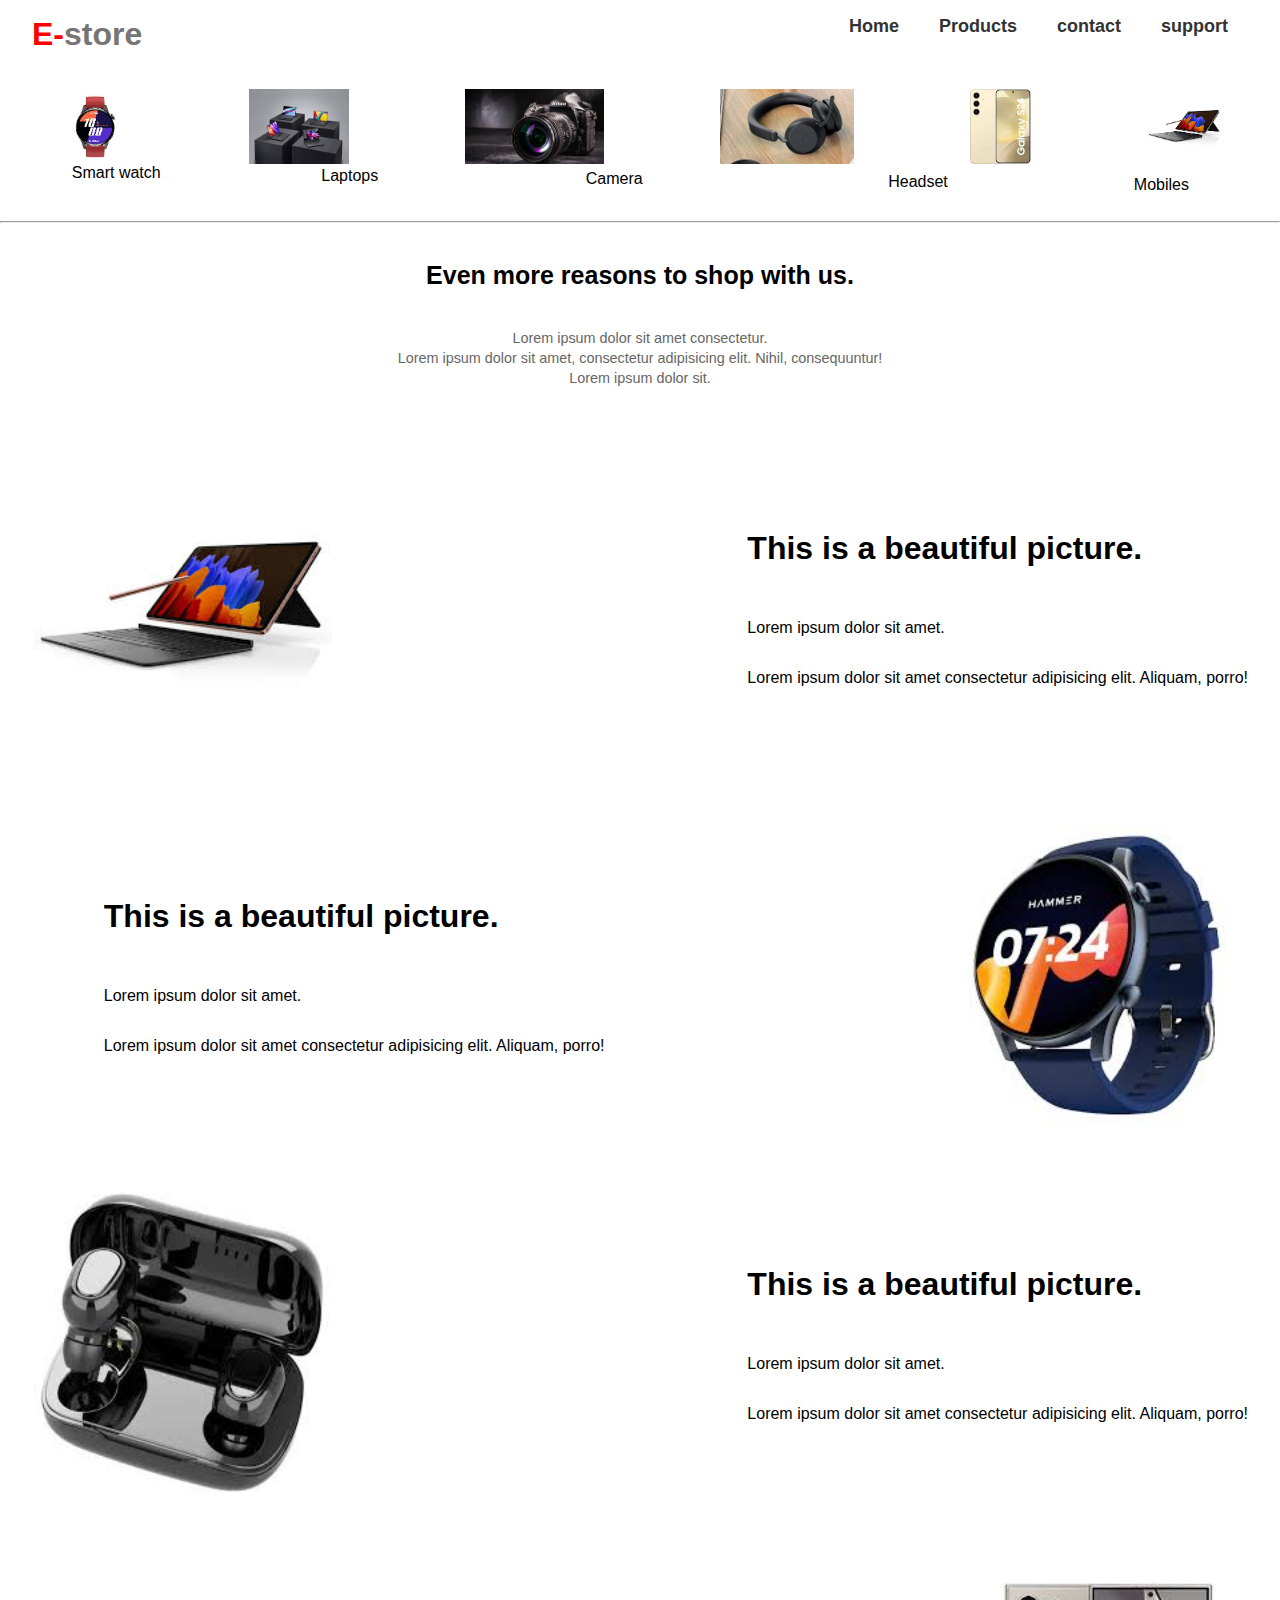
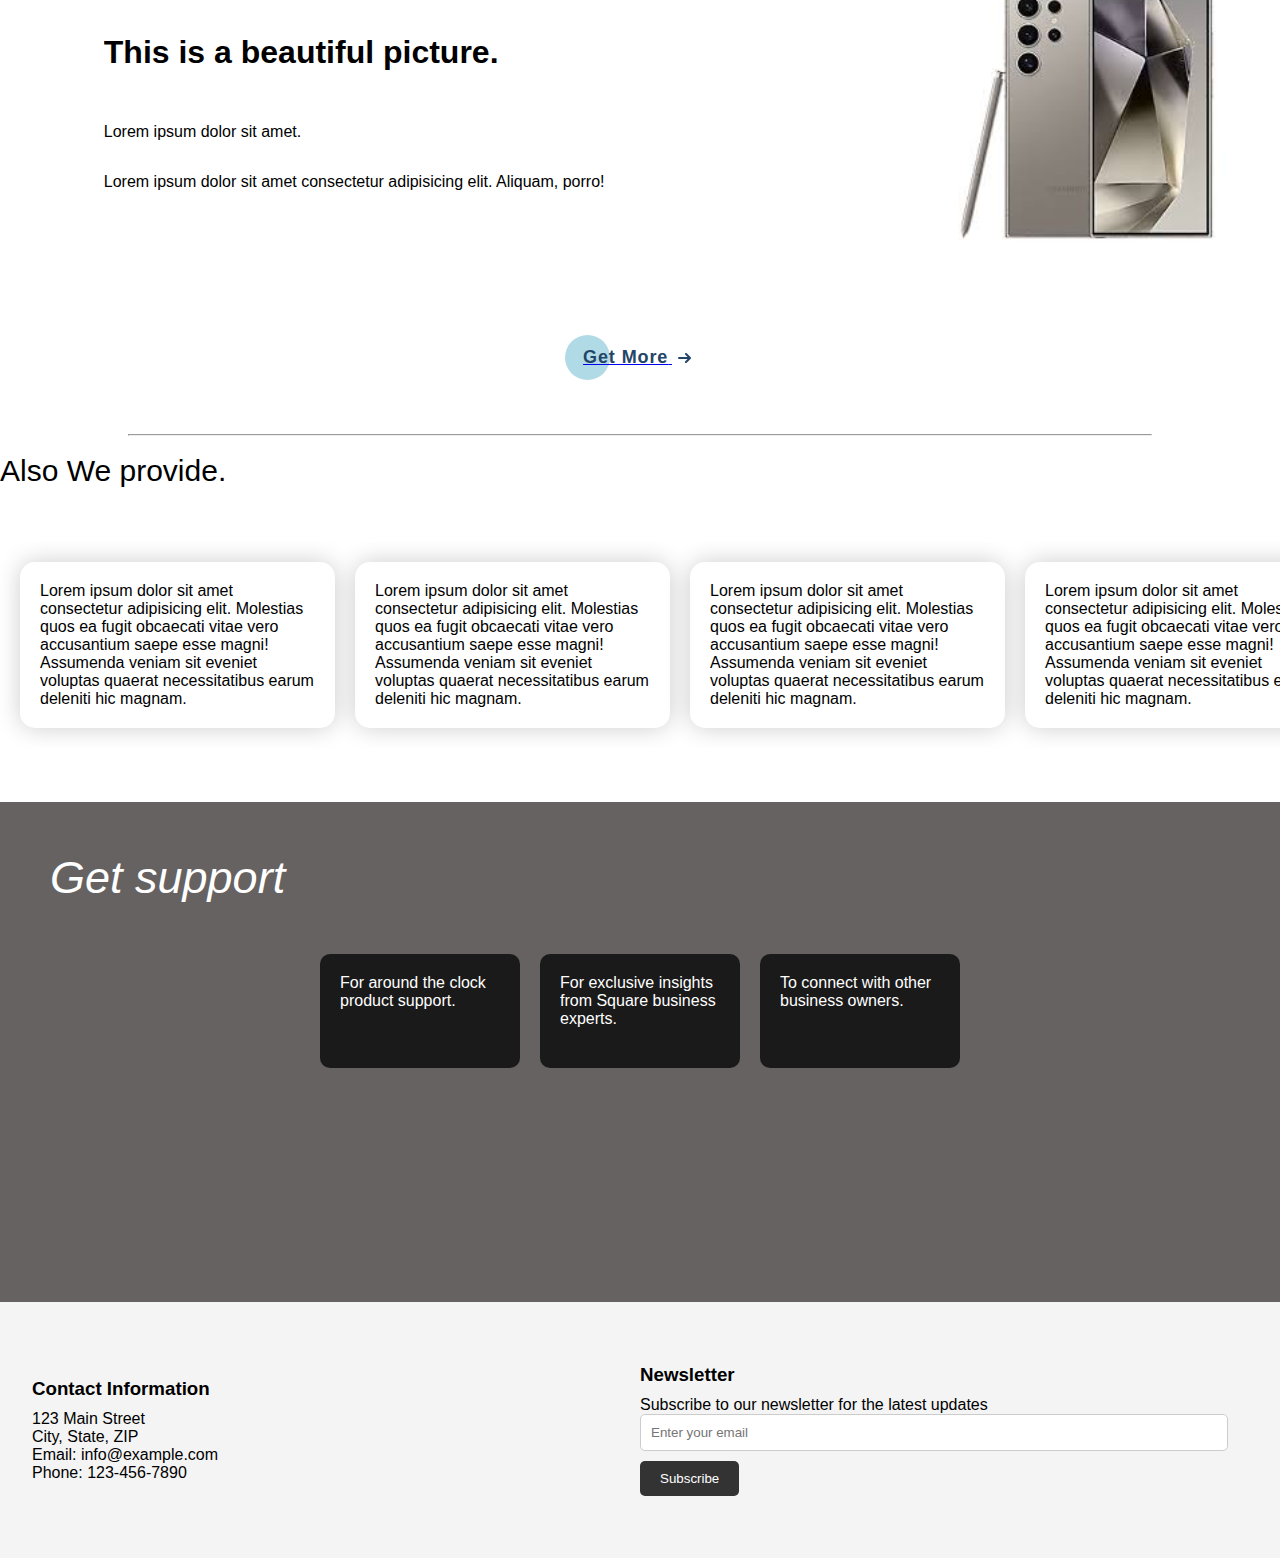
<file: index.html>
<!DOCTYPE html>
<html lang="en">
<head>
    <meta charset="UTF-8">
    <meta name="viewport" content="width=device-width, initial-scale=1.0">
    <title>E-Store</title>
    <link rel="stylesheet" href="./index.css">
    <style>
      body {
          font-family: Arial, sans-serif;
          overflow: hidden;
      }
      .container {
          width: 100%;
          display: flex;
          overflow: hidden;
          position: relative;
      }
      .scroll-container {
          display: flex;
          overflow-x: hidden;
          scroll-behavior: smooth;
          width: calc(100% - 40px);
      }
      .item {
          flex: 0 0 auto;
          width: 200px;
          height: 200px;
          background-color: #555;
          color: #fff;
          margin: 10px;
          border-radius: 10px;
          padding: 20px;
          box-sizing: border-box;
      }
      .scroll-button {
          position: absolute;
          top: 50%;
          transform: translateY(-50%);
          background-color: #555;
          color: #fff;
          border: none;
          padding: 10px;
          cursor: pointer;
          z-index: 1;
      }
      .scroll-left {
          left: 0;
      }
      .scroll-right {
          right: 0;
      }
  </style>
</head>
<body>
  <div class="head">
    <h1 class="logo"><span>E-</span>store</h1>
      
    <div>
        <ul class="main">
         <li><a href="">Home</a></li>
         <li><a href="./products.html">Products</a></li>
         <li><a href="./New folder/contact/contact-form6.html">contact</a></li>
         <li><a href="./index.html">support</a></li>
        </ul>
    </div>
  </div>


 <div class="image-container">
    
    <img src="./images/img/watch5.jpeg" alt="Image 1" >
    <img src="./images/img/asus6.jpeg" alt="Image 2">
    <img src="./images/img/camera3.jpeg" alt="Image 3">
    <img src="./images/img/earphones9.jpeg" alt="Image 4">
    <img src="./images/img/samsung s24 ultra.jpeg" alt="Image 5">
    <img src="./images/img/tab6.jpeg" alt="Image 6">
  </div>
  <div class="text">
    <p>Smart watch</p>
  </div>
  <div class="text1">     
    <p>Laptops</p>
  </div>
  <div class="text2">     
    <p>Camera</p>
  </div>
  <div class="text3">     
    <p>Headset</p>
  </div>
  <div class="text4">     
    <p>Mobiles</p>
  </div>
  <div class="text5">     
    <p>Tabs</p>
  </div> 
<br><br><hr><br>
<h2>Even more reasons to shop with us.</h2><br>
<p class="lorem">Lorem ipsum dolor sit amet consectetur.</p>
<p class="lorem">Lorem ipsum dolor sit amet, consectetur adipisicing elit. Nihil, consequuntur!</p>
<p class="lorem">Lorem ipsum dolor sit.</p>
<br><br>
<div class="contmai">
<div class="container">
  <div class="image">
    <img src="./images/img/tab6.jpeg">
  </div>
  <div class="text">
    <h1>This is a beautiful picture.</h1>
    <p>Lorem ipsum dolor sit amet.</p>
    <p>Lorem ipsum dolor sit amet consectetur adipisicing elit. Aliquam, porro!</p>
  </div>
</div>
</div>




<div class="container">
  <div class="text">
    <h1>This is a beautiful picture.</h1>
    <p>Lorem ipsum dolor sit amet.</p>
    <p>Lorem ipsum dolor sit amet consectetur adipisicing elit. Aliquam, porro!</p>
  </div>
  <div class="image-right">
    <img src="./images/img/watch4.jpeg">
  </div>
</div>




<div class="container">
  <div class="image">
    <img src="./images/img/earphones8.jpeg">
  </div>
  <div class="text">
    <h1>This is a beautiful picture.</h1>
    <p>Lorem ipsum dolor sit amet.</p>
    <p>Lorem ipsum dolor sit amet consectetur adipisicing elit. Aliquam, porro!</p>
  </div>
</div>



<div class="container">
  <div class="text">
    <h1>This is a beautiful picture.</h1>
    <p>Lorem ipsum dolor sit amet.</p>
    <p>Lorem ipsum dolor sit amet consectetur adipisicing elit. Aliquam, porro!</p>
  </div>
  <div class="image-right">
    <img src="./images/img/samsung s23.jpeg">
  </div>
</div>



</div>
<br>
                            <!-- button -->
<h1></h1>                         
<!-- <div class=""> -->
  <a href="./products.html" class="cta_con"> 
    <button class="cta">
      <span>Get More</span>
       <svg width="15px" height="10px" viewBox="0 0 13 10">
        <path d="M1,5 L11,5"></path>
        <polyline points="8 1 12 5 8 9"></polyline>
     </svg>
   </button>
 </a>
<!-- </div> -->


<br><br>
<br>
<hr class="row">
<br>
<header>Also We provide.</header>
<br>
<br>
<br>

  <!-- scroll -->
  <div class="scroll_container_main">
    <div class="scroll-container">

      <div class="also_card">Lorem ipsum dolor sit amet consectetur adipisicing elit. Molestias quos ea fugit obcaecati vitae vero accusantium saepe esse magni! Assumenda veniam sit eveniet voluptas quaerat necessitatibus earum deleniti hic magnam.</div>
      <div class="also_card">Lorem ipsum dolor sit amet consectetur adipisicing elit. Molestias quos ea fugit obcaecati vitae vero accusantium saepe esse magni! Assumenda veniam sit eveniet voluptas quaerat necessitatibus earum deleniti hic magnam.</div>
      <div class="also_card">Lorem ipsum dolor sit amet consectetur adipisicing elit. Molestias quos ea fugit obcaecati vitae vero accusantium saepe esse magni! Assumenda veniam sit eveniet voluptas quaerat necessitatibus earum deleniti hic magnam.</div>
      <div class="also_card">Lorem ipsum dolor sit amet consectetur adipisicing elit. Molestias quos ea fugit obcaecati vitae vero accusantium saepe esse magni! Assumenda veniam sit eveniet voluptas quaerat necessitatibus earum deleniti hic magnam.</div>
      <div class="also_card">Lorem ipsum dolor sit amet consectetur adipisicing elit. Molestias quos ea fugit obcaecati vitae vero accusantium saepe esse magni! Assumenda veniam sit eveniet voluptas quaerat necessitatibus earum deleniti hic magnam.</div>
      <div class="also_card">Lorem ipsum dolor sit amet consectetur adipisicing elit. Molestias quos ea fugit obcaecati vitae vero accusantium saepe esse magni! Assumenda veniam sit eveniet voluptas quaerat necessitatibus earum deleniti hic magnam.</div>
    </div>
  </div>

  <script>
      function scrollLeft() {
          const container = document.getElementById('scrollContainer');
          container.scrollBy({ left: -200, behavior: 'smooth' });
      }

      function scrollRight() {
          const container = document.getElementById('scrollContainer');
          container.scrollBy({ left: 200, behavior: 'smooth' });
      }
  </script>
<br><br><br>

<div class="black">
<p class="support">Get support</p>

<div class="support-section">
  <div class="support-cards">
      <div class="card">
          <p>For around the clock product support.</p>
      </div>
      <div class="card">
          <p>For exclusive insights from Square business experts.</p>

      </div>
      <div class="card">
          <p>To connect with other business owners.</p>
      </div>
  </div>
</div>

</div>

  <footer>
    <div class="container">
        <div class="footer-section contact-info">
            <h3>Contact Information</h3>
            <p>123 Main Street</p>
            <p>City, State, ZIP</p>
            <p>Email: info@example.com</p>
            <p>Phone: 123-456-7890</p>
        </div>
        <div class="footer-section newsletter">
            <h3>Newsletter</h3>
            <p>Subscribe to our newsletter for the latest updates</p>
            <form>
                <input type="email" placeholder="Enter your email">
                <button type="submit">Subscribe</button>
            </form>
        </div>
    </div>
  </footer>

</body>
</html>
</file>
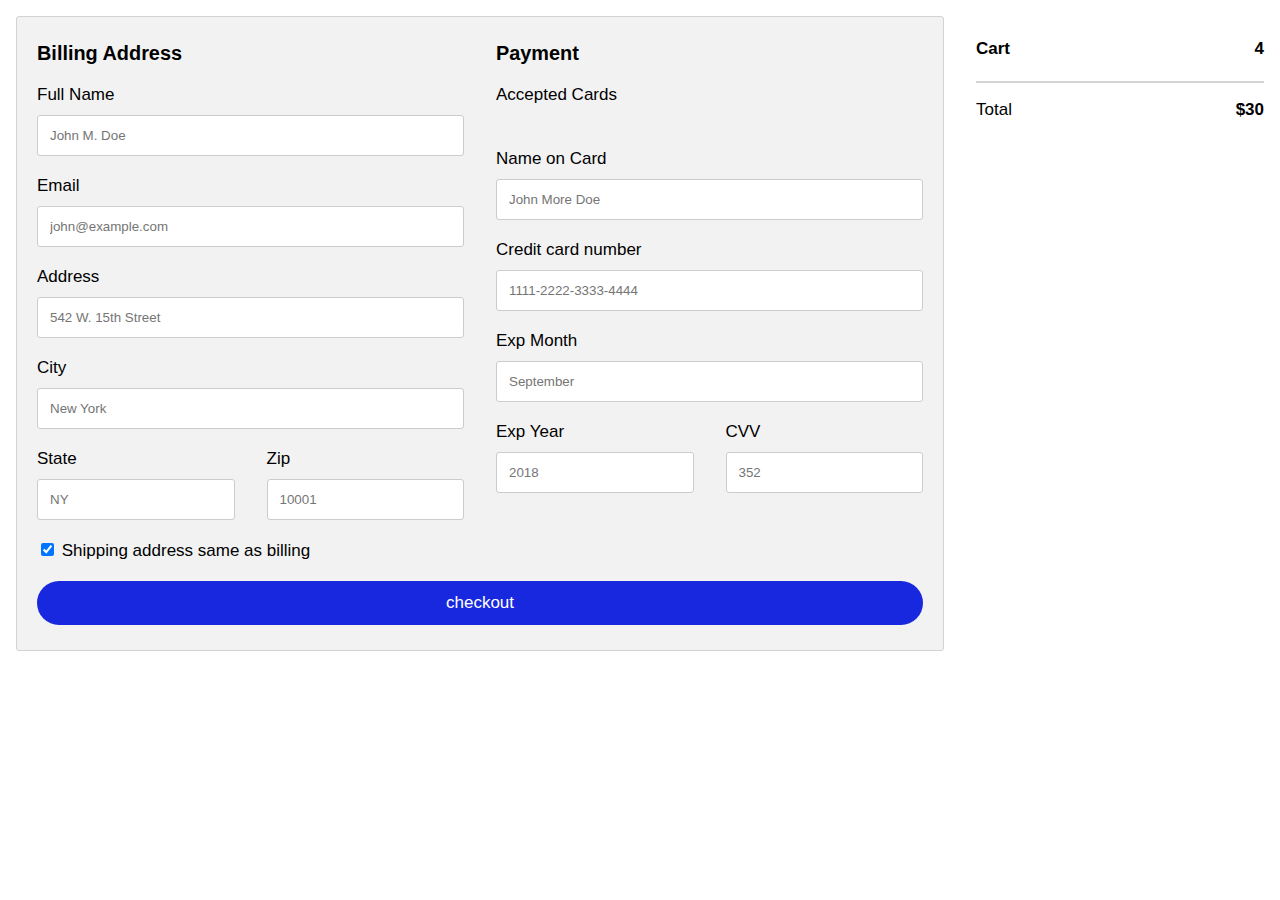
<file: checkout.html>
<!DOCTYPE html>
<html lang="en">
  <head>
    <meta charset="UTF-8" />
    <meta name="viewport" content="width=device-width, initial-scale=1.0" />
    <link rel="stylesheet" href="./checkout.css" />
    <title>Checkout</title>
  </head>
  <body>
    <div class="row">
      <div class="col-75">
        <div class="container">
          <form action="/action_page.php">
            <div class="row">
              <div class="col-50">
                <h3>Billing Address</h3>
                <label for="fname"><i class="fa fa-user"></i> Full Name</label>
                <input
                  type="text"
                  id="fname"
                  name="firstname"
                  placeholder="John M. Doe"
                />
                <label for="email"><i class="fa fa-envelope"></i> Email</label>
                <input
                  type="text"
                  id="email"
                  name="email"
                  placeholder="john@example.com"
                />
                <label for="adr"
                  ><i class="fa fa-address-card-o"></i> Address</label
                >
                <input
                  type="text"
                  id="adr"
                  name="address"
                  placeholder="542 W. 15th Street"
                />
                <label for="city"><i class="fa fa-institution"></i> City</label>
                <input
                  type="text"
                  id="city"
                  name="city"
                  placeholder="New York"
                />

                <div class="row">
                  <div class="col-50">
                    <label for="state">State</label>
                    <input
                      type="text"
                      id="state"
                      name="state"
                      placeholder="NY"
                    />
                  </div>
                  <div class="col-50">
                    <label for="zip">Zip</label>
                    <input
                      type="text"
                      id="zip"
                      name="zip"
                      placeholder="10001"
                    />
                  </div>
                </div>
              </div>

              <div class="col-50">
                <h3>Payment</h3>
                <label for="fname">Accepted Cards</label>
                <div class="icon-container">
                  <i class="fa fa-cc-visa" style="color: navy"></i>
                  <i class="fa fa-cc-amex" style="color: blue"></i>
                  <i class="fa fa-cc-mastercard" style="color: red"></i>
                  <i class="fa fa-cc-discover" style="color: orange"></i>
                </div>
                <label for="cname">Name on Card</label>
                <input
                  type="text"
                  id="cname"
                  name="cardname"
                  placeholder="John More Doe"
                />
                <label for="ccnum">Credit card number</label>
                <input
                  type="text"
                  id="ccnum"
                  name="cardnumber"
                  placeholder="1111-2222-3333-4444"
                />
                <label for="expmonth">Exp Month</label>
                <input
                  type="text"
                  id="expmonth"
                  name="expmonth"
                  placeholder="September"
                />
                <div class="row">
                  <div class="col-50">
                    <label for="expyear">Exp Year</label>
                    <input
                      type="text"
                      id="expyear"
                      name="expyear"
                      placeholder="2018"
                    />
                  </div>
                  <div class="col-50">
                    <label for="cvv">CVV</label>
                    <input type="text" id="cvv" name="cvv" placeholder="352" />
                  </div>
                </div>
              </div>
            </div>
            <label>
              <input type="checkbox" checked="checked" name="sameadr" />
              Shipping address same as billing
            </label>
            <input type="submit" value="checkout" class="btn" />
          </form>
        </div>
      </div>
      <div class="col-25">
        <div class="">
          <h4>
            Cart
            <span class="price" style="color: black"
              ><i class="fa fa-shopping-cart"></i> <b>4</b></span
            >
          </h4>
          <div class="cart_container"></div>
          <!-- <p><a href="#">Product 1</a> <span class="price">$15</span></p>
          <p><a href="#">Product 2</a> <span class="price">$5</span></p>
          <p><a href="#">Product 3</a> <span class="price">$8</span></p>
          <p><a href="#">Product 4</a> <span class="price">$2</span></p> -->
          <hr />
          <p>
            Total
            <span class="price" style="color: black"
              ><b id="total_price">$30</b></span
            >
          </p>
        </div>
      </div>
    </div>

    <script>
      const List = document.querySelector('.cart_container');
      const cart = localStorage.getItem('cart');
      const itemsList = JSON.parse(cart);
      const total_price = document.querySelector('#total_price');
      let total = 0;
      console.log(itemsList);

      itemsList.forEach((el, i) => {
        total += el.value;
        const html = `<p><a href="#">${el.title}</a> <span class="price">$${el.value}</span></p>`;
        List.insertAdjacentHTML('beforeend', html);
      });
      total_price.textContent = `$${total}`;
    </script>
  </body>
</html>
</file>
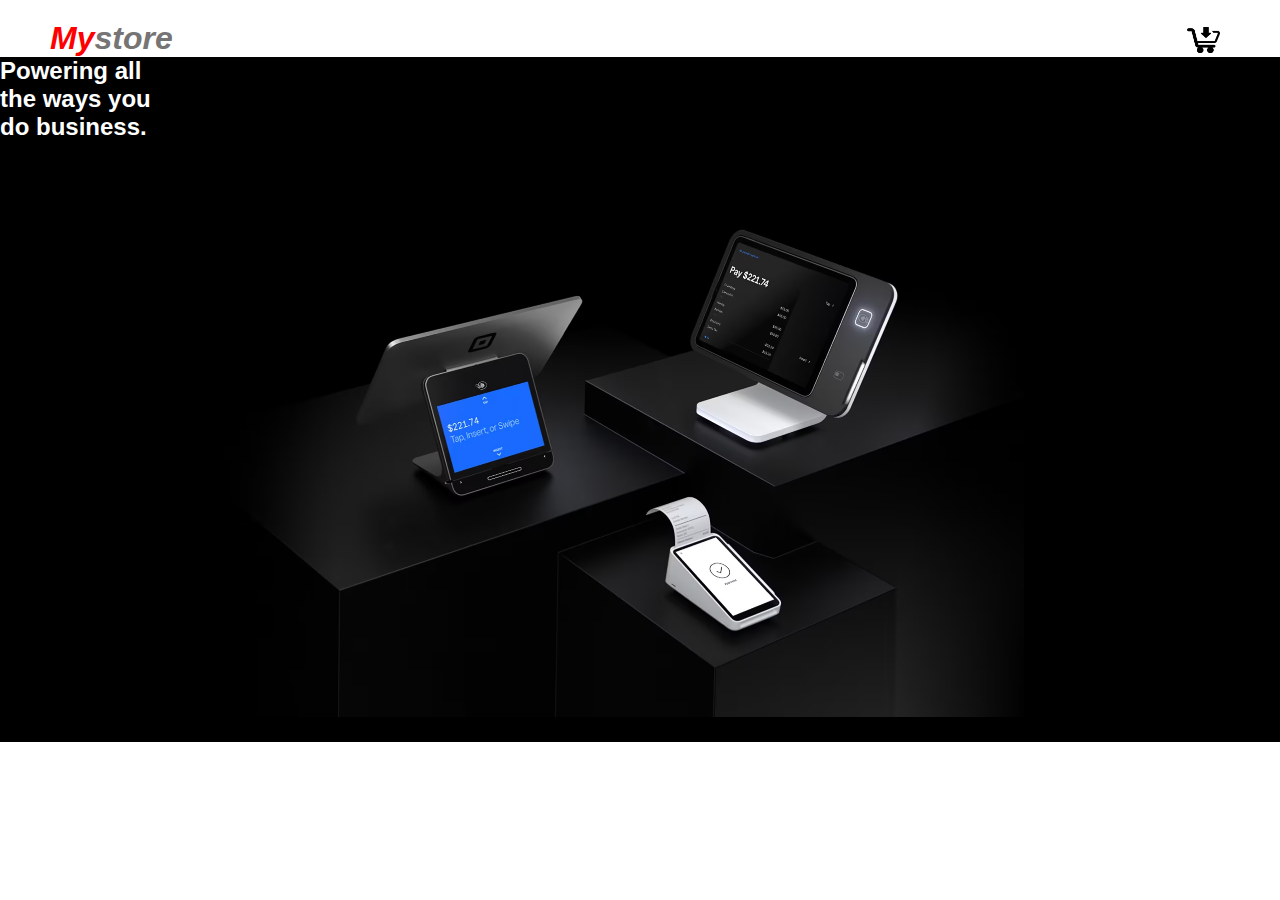
<file: main.html>
<!DOCTYPE html>
<html lang="en">
<head>
    <meta charset="UTF-8">
    <meta name="viewport" content="width=device-width, initial-scale=1.0">
    <title>My store</title>
    <link rel="stylesheet" href="./main.css">
</head>
<body>
    <h1 class="logo"><span>My</span>store</h1>
    <img class="add" src="./images/img/card.png" alt="add to card">

  <div class="strip">
    <h2>
      Powering all <br>the ways you <br> do business.
    </h2>
    <img class="photo" src="./images/img/pic.avif" alt="img">
  </div>



</body>
</html>
</file>
<file: index.css>
* {
  margin: 0;
  overflow-x: hidden;
  padding: 0;
  box-sizing: border-box;
  /* font-family: "Helvetica Neue", Helvetica, Arial, sans-serif;*/
}
body {
  /* background: rgb(225, 222, 222); */
  background: rgb(255, 255, 255);
}

.stripp{
    width: 100%;
    height: 85px;
    background-color: white;
}

.image-container {
  display: flex;
  justify-content:space-around;
  align-items: center;
  height: 75px; 
}
.image-container img {
  width: auto;
  max-height: 100%;
  margin: 0 5px;
}

.main {
  display: flex;
  align-items: center;
  justify-content: center;
}
.main li {
  list-style: none;
  padding: 0 20px;
}
.main li a {
  text-decoration: none;
  font-size: 18px;
  color: #333;
  font-weight: 600;
  transition: 0.3s ease-in-out;
}
.main li a:hover {
  text-decoration: underline;
  color: #e10808;
}
.logo {
  font-style:inherit;
  font-size: 2rem;

  color: rgb(118, 116, 116);
}
.add {
  width: 33px;
  height: 30px;
  cursor: pointer;
}
.head {
  padding: 1rem 2rem;
  display: flex;
  justify-content: space-between;
}
span {
  color: rgb(255, 0, 0);
}
.text {
  top: 1.2cm;
  margin-left: 1.9cm;
}
.text1 {
  margin-top: -0.4cm;
  margin-left: 8.5cm;
}
.text2 {
  margin-top: -0.4cm;
  margin-left: 15.5cm;
}
.text3 {
  margin-top: -0.4cm;
  margin-left: 23.5cm;
}
.text4 {
  margin-top: -0.4cm;
  margin-left: 30cm;
}
.text5 {
  margin-top: -0.7cm;
  margin-left: 37cm;
}

h2 {
  text-align: center;
  font-size: 25px;
  justify-content: center;
  padding: 20px;
}
.lorem {
  line-height: 1.4em;
  font-weight: normal;
  text-align: center;
  font-size: 90%;
  color: #666;
}
.img {
  border-radius: 20px;
  height: 400px;
}

/*img2*/
.container-right {
  display: grid;
  align-items: center;
  grid-template-columns: 1fr 1fr 1fr;
  column-gap: 5px;
}

img-right {
  width: 300px;
}
img {
  width: 300px;
}

.text-left {
  font-size: 17px;
}
header {
  text-align: start;
  font-size: 30px;
  font-family: 'Gill Sans', 'Gill Sans MT', Calibri, 'Trebuchet MS', sans-serif;
}
/*strip*/
.strip {
  width: 100%;
  display: flex;
}
.instrip {
  width: max-content;
  display: flex;
  overflow-x: scroll;
  gap: 2rem;
}
/*card*/
.card {
  min-width: 200px;
  border-width: 1px;
  border-color: rgba(219, 234, 254, 1);
  border-radius: 1rem;
  background-color: rgb(87, 82, 82);
  padding: 1rem;
  justify-content: space-around;
}

.icon {
  flex-shrink: 0;
  display: flex;
  align-items: center;
  justify-content: center;
  border-radius: 9999px;
  background-color: rgba(96, 165, 250, 1);
  padding: 0.5rem;
  color: rgba(255, 255, 255, 1);
}

.message {
  margin-top: 1rem;
  color: rgb(255, 255, 255);
}

.container {
  padding: 2rem;
  display: flex;
  align-items: center;
  justify-content: space-around;
}
.text {
  display: flex;
  flex-direction: column;
  gap: 2rem;
}
.contmai {
  display: flex;
  flex-direction: column;
  gap: 1rem;
}
.row {
  width: 80%;
  margin: 0 auto;
}
.black {
  width: 1px;
}
/* 
.black{
  width: 100%;
  display: flex;
  height: 700px;
  background-color: black;
} */
.get {
  font-size: 3rem;
  color: rgb(255, 255, 255);
  padding: 70px;
}
/*card*/
/* .box{
  width: 400px;
  
  height: 450px;
  padding-bottom: 20%;
  background-color: rgb(53, 52, 52);
  border-radius: 20px;
} */
/*last*/
marquee {
  background-color: black;
  color: #ccc;
  height: 30px;
  font-size: 20px;
}
footer {
  background-color: #f4f4f4;
  padding: 30px 0;
}

.container {
  display: flex;
  justify-content: space-between;
}

.footer-section {
  flex: 1;
  margin-right: 20px;
}

.footer-section h3 {
  margin-bottom: 10px;
}

input[type='email'] {
  width: 100%;
  padding: 10px;
  margin-bottom: 10px;
  border: 1px solid #ccc;
  border-radius: 5px;
}

button[type='submit'] {
  padding: 10px 20px;
  background-color: #333;
  color: #fff;
  border: none;
  border-radius: 5px;
  cursor: pointer;
}

button[type='submit']:hover {
  background-color: #ffffff;
}
/*button*/
.cta_con {
  display: flex;
}

.cta {
  position: relative;
  text-decoration: none;
  margin: auto;
  padding: 12px 18px;
  transition: all 0.2s ease;
  border: none;
  background: none;
  cursor: pointer;
}

.cta:before {
  content: '';
  position: absolute;
  top: 0;
  left: 0;
  display: block;
  border-radius: 50px;
  background: #b1dae7;
  width: 45px;
  height: 45px;
  transition: all 0.3s ease;
}

.cta span {
  position: relative;
  font-family: 'Ubuntu', sans-serif;
  font-size: 18px;
  font-weight: 700;
  letter-spacing: 0.05em;
  color: #234567;
}

.cta svg {
  position: relative;
  top: 0;
  margin-left: 10px;
  fill: none;
  stroke-linecap: round;
  stroke-linejoin: round;
  stroke: #234567;
  stroke-width: 2;
  transform: translateX(-5px);
  transition: all 0.3s ease;
}

.cta:hover:before {
  width: 100%;
  background: #b1dae7;
}

.cta:hover svg {
  transform: translateX(0);
}

.cta:active {
  transform: scale(0.95);
}

.black {
  width: 100%;
  background-color: #666262;
  height: 500px;
}
.support {
  color: white;
  font-size: 45px;
  padding: 50px;
  font-style: oblique;
}
/*support*/

.support-section {
  text-align: center;
}

h1 {
  margin-bottom: 20px;
}

.support-cards {
  display: flex;
  justify-content: center;
  gap: 20px;
}

.card {
  background-color: #1a1a1a;
  padding: 20px;
  border-radius: 10px;
  width: 200px;
  color: white;
  text-align: left;
}

.card p {
  font-size: 16px;
  margin-bottom: 20px;
}

/*scroll*/
.scroll_container_main {
  width: 100%;
  overflow-x: scroll;
}
.scroll_container_main::-webkit-scrollbar{
  display: none;
}

div.scroll-container {
  padding: 20px 20px;
  display: flex;
  align-items: center;
  gap: 20px;
  width: max-content;
}

div.scroll-container img {
  padding: 10px;
}
.also_card {
  max-width: 35vh;
  padding: 20px;
  box-shadow: 0 0 25px rgba(0, 0, 0, 0.2);
  border-radius: 15px;
}
</file>
<file: checkout.css>
body {
    font-family: Arial;
    font-size: 17px;
    padding: 8px;
  }
  
  * {
    box-sizing: border-box;
  }
  
  .row {
    display: -ms-flexbox; /* IE10 */
    display: flex;
    -ms-flex-wrap: wrap; /* IE10 */
    flex-wrap: wrap;
    margin: 0 -16px;
  }
  
  .col-25 {
    -ms-flex: 25%; /* IE10 */
    flex: 25%;
  }
  
  .col-50 {
    -ms-flex: 50%; /* IE10 */
    flex: 50%;
  }
  
  .col-75 {
    -ms-flex: 75%; /* IE10 */
    flex: 75%;
  }
  
  .col-25,
  .col-50,
  .col-75 {
    padding: 0 16px;
  }
  
  .container {
    background-color: #f2f2f2;
    padding: 5px 20px 15px 20px;
    border: 1px solid lightgrey;
    border-radius: 3px;
  }
  
  input[type=text] {
    width: 100%;
    margin-bottom: 20px;
    padding: 12px;
    border: 1px solid #ccc;
    border-radius: 3px;
  }
  
  label {
    margin-bottom: 10px;
    display: block;
  }
  
  .icon-container {
    margin-bottom: 20px;
    padding: 7px 0;
    font-size: 24px;
  }
  
  .btn {
    background-color: #1728df;
    color: white;
    padding: 12px;
    margin: 10px 0;
    border: none;
    width: 100%;
    border-radius: 30px;
    cursor: pointer;
    font-size: 17px;
  }
  
  .btn:hover {
    background-color: #1728df;
  }
  
  a {
    color: #2196F3;
  }
  
  hr {
    border: 1px solid lightgrey;
  }
  
  span.price {
    float: right;
    color: grey;
  }
  
  @media (max-width: 800px) {
    .row {
      flex-direction: column-reverse;
    }
    .col-25 {
      margin-bottom: 20px;
    }
  }
</file>
<file: main.css>
*{
    margin: 0;
    overflow-x:hidden ; 
    padding: 0;
    box-sizing: border-box;
    font-family: "Helvetica Neue", Helvetica, Arial, sans-serif;
}
body{
    /* background: rgb(225, 222, 222); */
    background: rgb(255, 255, 255);
}

.logo{  
    padding-left:   50px;
    font-style: italic;
    font-size: 2rem;
    padding-top: 20px;
    color: rgb(118, 116, 116);
}

span{
    color: rgb(255, 0, 0);
}
/*card*/
.add{
    width: 33px;
    height: 30px;
    position: absolute;
    top: 25px;
    right: 60px;
    cursor: pointer;
  }
  .strip {
    width: 100%;
    height: 685px;
    background-color: rgb(0, 0, 0);
}
.photo{
    width: 80%;
    float: left;
}
h2{
    color: white;
}
</file>
